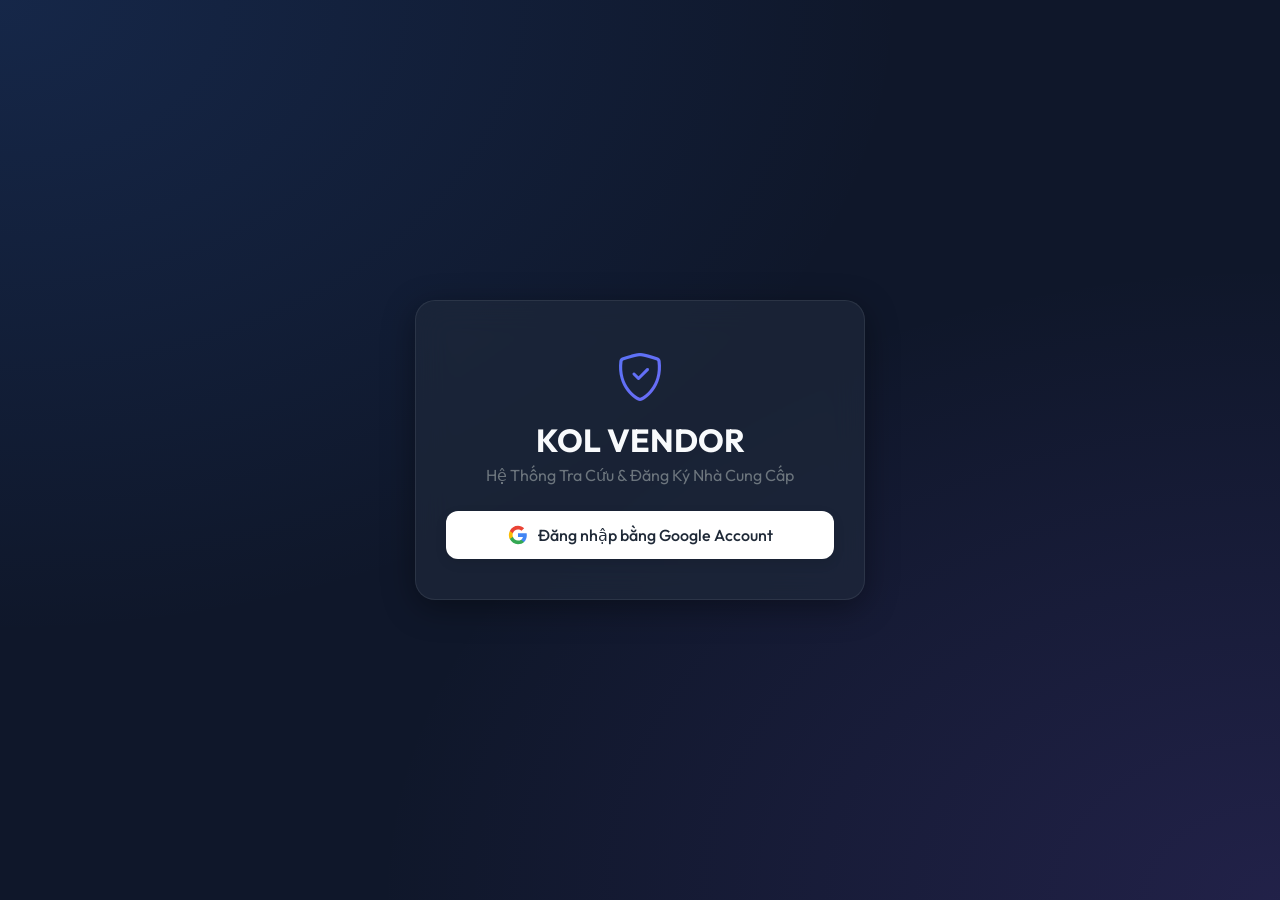
<file: public/login.html>
<!DOCTYPE html>
<html lang="vi">
<head>
    <meta charset="UTF-8">
    <meta name="viewport" content="width=device-width, initial-scale=1.0">
    <title>Đăng Nhập - KOL Vendor Portal</title>
    <!-- Google Fonts -->
    <link href="https://fonts.googleapis.com/css2?family=Outfit:wght@300;400;500;600;700&display=swap" rel="stylesheet">
    <!-- Bootstrap 5 CSS -->
    <link href="https://cdn.jsdelivr.net/npm/bootstrap@5.3.2/dist/css/bootstrap.min.css" rel="stylesheet">
    <!-- Bootstrap Icons -->
    <link href="https://cdn.jsdelivr.net/npm/bootstrap-icons@1.11.1/font/bootstrap-icons.css" rel="stylesheet">
    
    <style>
        :root {
            --bg-color: #0f172a;
            --card-bg: rgba(30, 41, 59, 0.7);
            --border-color: rgba(255, 255, 255, 0.08);
            --primary-glow: #3b82f6;
            --accent-glow: #8b5cf6;
            --text-primary: #f8fafc;
            --text-secondary: #94a3b8;
        }

        body {
            font-family: 'Outfit', sans-serif;
            background-color: var(--bg-color);
            color: var(--text-primary);
            min-height: 100vh;
            display: flex;
            align-items: center;
            justify-content: center;
            background-image: 
                radial-gradient(at 0% 0%, rgba(59, 130, 246, 0.15) 0px, transparent 50%),
                radial-gradient(at 100% 100%, rgba(139, 92, 246, 0.15) 0px, transparent 50%);
            background-attachment: fixed;
        }

        .login-card {
            max-width: 450px;
            width: 100%;
            padding: 40px 30px;
        }

        .glass-card {
            background: var(--card-bg);
            backdrop-filter: blur(16px);
            -webkit-backdrop-filter: blur(16px);
            border: 1px solid var(--border-color);
            border-radius: 20px;
            box-shadow: 0 8px 32px 0 rgba(0, 0, 0, 0.37);
        }

        .logo-area i {
            font-size: 3rem;
            background: linear-gradient(135deg, var(--primary-glow), var(--accent-glow));
            -webkit-background-clip: text;
            background-clip: text;
            -webkit-text-fill-color: transparent;
        }

        .btn-google {
            background: #fff;
            color: #1f2937;
            font-weight: 500;
            border: none;
            padding: 12px 20px;
            border-radius: 12px;
            transition: all 0.3s ease;
            width: 100%;
            display: flex;
            align-items: center;
            justify-content: center;
            gap: 10px;
            box-shadow: 0 4px 12px rgba(0,0,0,0.1);
            text-decoration: none;
        }

        .btn-google:hover {
            background: #f3f4f6;
            transform: translateY(-2px);
            box-shadow: 0 6px 20px rgba(0,0,0,0.15);
        }

        .divider {
            display: flex;
            align-items: center;
            text-align: center;
            color: var(--text-secondary);
            margin: 25px 0;
            font-size: 0.9rem;
        }

        .divider::before, .divider::after {
            content: '';
            flex: 1;
            border-bottom: 1px solid rgba(255, 255, 255, 0.1);
        }

        .divider:not(:empty)::before {
            margin-right: .5em;
        }

        .divider:not(:empty)::after {
            margin-left: .5em;
        }

        .mock-login-section {
            background: rgba(15, 23, 42, 0.4);
            border-radius: 12px;
            border: 1px solid rgba(255, 255, 255, 0.05);
            padding: 20px;
        }

        .form-control-custom {
            background: rgba(15, 23, 42, 0.6) !important;
            border: 1px solid var(--border-color) !important;
            color: #fff !important;
            border-radius: 10px;
            padding: 12px;
        }

        .form-control-custom:focus {
            border-color: var(--primary-glow) !important;
            box-shadow: 0 0 8px rgba(59, 130, 246, 0.25) !important;
        }

        .btn-mock {
            background: linear-gradient(135deg, var(--primary-glow), var(--accent-glow));
            color: white;
            border: none;
            padding: 12px;
            border-radius: 10px;
            font-weight: 500;
            transition: all 0.3s ease;
        }

        .btn-mock:hover {
            opacity: 0.9;
            transform: translateY(-1px);
        }
    </style>
</head>
<body>

    <div class="login-card glass-card">
        <div class="text-center logo-area mb-4">
            <i class="bi bi-shield-check d-block mb-2"></i>
            <h2 class="fw-bold mb-1">KOL VENDOR</h2>
            <p class="text-secondary">Hệ Thống Tra Cứu & Đăng Ký Nhà Cung Cấp</p>
        </div>

        <div id="alertContainer"></div>

        <!-- Google Login Button -->
        <a href="/api/auth/login" class="btn btn-google">
            <svg width="20" height="20" viewBox="0 0 24 24" xmlns="http://www.w3.org/2000/svg">
                <path d="M22.56 12.25c0-.78-.07-1.53-.2-2.25H12v4.26h5.92c-.26 1.37-1.04 2.53-2.21 3.31v2.77h3.57c2.08-1.92 3.28-4.74 3.28-8.09z" fill="#4285F4"/>
                <path d="M12 23c2.97 0 5.46-.98 7.28-2.66l-3.57-2.77c-.98.66-2.23 1.06-3.71 1.06-2.86 0-5.29-1.93-6.16-4.53H2.18v2.84C3.99 20.53 7.7 23 12 23z" fill="#34A853"/>
                <path d="M5.84 14.09c-.22-.66-.35-1.36-.35-2.09s.13-1.43.35-2.09V7.06H2.18C1.43 8.55 1 10.22 1 12s.43 3.45 1.18 4.94l2.85-2.22.81-.63z" fill="#FBBC05"/>
                <path d="M12 5.38c1.62 0 3.06.56 4.21 1.64l3.15-3.15C17.45 2.09 14.97 1 12 1 7.7 1 3.99 3.47 2.18 7.06l3.66 2.84c.87-2.6 3.3-4.52 6.16-4.52z" fill="#EA4335"/>
            </svg>
            Đăng nhập bằng Google Account
        </a>
    </div>

    <script>
        // Check for error in query string
        const urlParams = new URLSearchParams(window.location.search);
        const error = urlParams.get('error');
        if (error) {
            const alertContainer = document.getElementById('alertContainer');
            alertContainer.innerHTML = `
                <div class="alert alert-danger border-0 text-white rounded-3 bg-danger bg-opacity-25 d-flex align-items-center gap-2 mb-3" role="alert">
                    <i class="bi bi-exclamation-triangle-fill"></i>
                    <div>${decodeURIComponent(error)}</div>
                </div>
            `;
        }
    </script>
</body>
</html>
</file>
